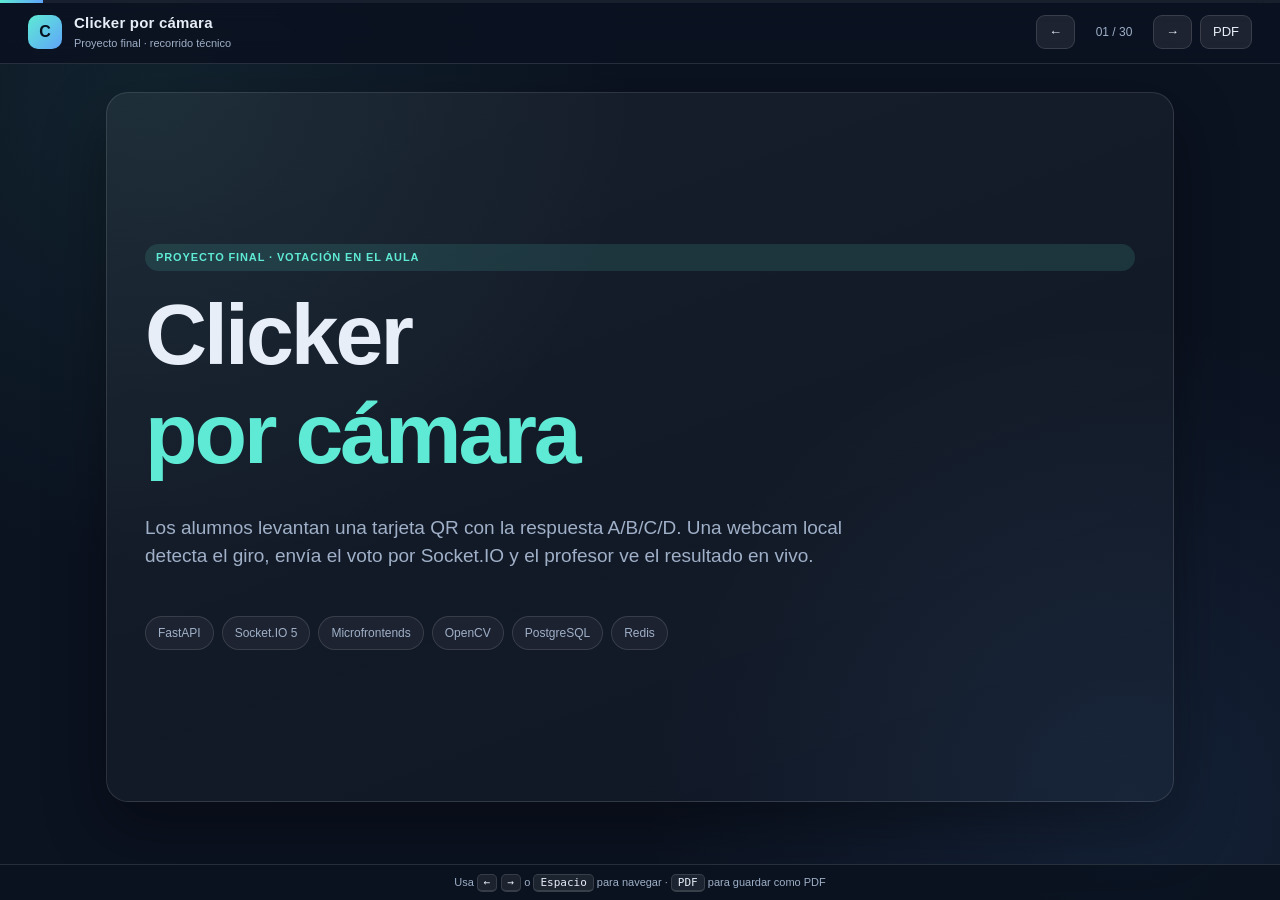
<file: presentacion/index.html>
<!DOCTYPE html>
<html lang="es">
<head>
  <meta charset="utf-8">
  <meta name="viewport" content="width=device-width, initial-scale=1">
  <title>Presentación — Clicker por cámara</title>
  <link rel="stylesheet" href="styles.css">
</head>
<body>
  <div class="progress" aria-hidden="true"><span id="progress-bar"></span></div>

  <header class="topbar">
    <div class="brand">
      <span class="brand-mark">C</span>
      <div>
        <strong>Clicker por cámara</strong>
        <small>Proyecto final · recorrido técnico</small>
      </div>
    </div>
    <div class="controls">
      <button id="prev" type="button" aria-label="Diapositiva anterior">←</button>
      <span id="counter">01 / 30</span>
      <button id="next" type="button" aria-label="Diapositiva siguiente">→</button>
      <button id="print" type="button" aria-label="Imprimir o guardar como PDF">PDF</button>
    </div>
  </header>

  <main id="deck">

    <!-- 1 -->
    <section class="slide active" data-title="Portada">
      <div class="hero">
        <span class="eyebrow">Proyecto final · votación en el aula</span>
        <h1>Clicker<br><span>por cámara</span></h1>
        <p class="lead">Los alumnos levantan una tarjeta QR con la respuesta A/B/C/D. Una webcam local detecta el giro, envía el voto por Socket.IO y el profesor ve el resultado en vivo.</p>
        <div class="chips">
          <span>FastAPI</span><span>Socket.IO 5</span><span>Microfrontends</span>
          <span>OpenCV</span><span>PostgreSQL</span><span>Redis</span>
        </div>
      </div>
    </section>

    <!-- 2 -->
    <section class="slide" data-title="Qué resuelve">
      <span class="req">Requisito funcional</span>
      <h2>Qué resuelve</h2>
      <p class="subtitle">Una votación rápida, sin apps en el móvil y con resultados inmediatos.</p>
      <div class="grid three">
        <article class="card">
          <div class="icon">👩‍🏫</div>
          <h3>Profesor</h3>
          <p>Controla la sesión desde el dashboard: elige pregunta, abre/cierra la votación y ve KPIs, participación y gráfica.</p>
        </article>
        <article class="card">
          <div class="icon">🎓</div>
          <h3>Alumno</h3>
          <p>Usa su tarjeta QR impresa. La gira 0°/90°/180°/270° para elegir A/B/C/D. No necesita instalar nada.</p>
        </article>
        <article class="card">
          <div class="icon">📷</div>
          <h3>Módulo local</h3>
          <p>Webcam en el PC del docente con OpenCV. Detecta hasta 2 QR por fotograma, valida estabilidad y envía el voto.</p>
        </article>
      </div>
      <div class="note"><strong>Resultado:</strong> conteo en vivo + cierre persistente en PostgreSQL con results:final.</div>
    </section>

    <!-- 3 -->
    <section class="slide" data-title="Arquitectura">
      <span class="req">Arquitectura</span>
      <h2>Arquitectura general</h2>
      <div class="flow">
        <div class="flow-box">Tarjetas QR<br><small>alumnos</small></div>
        <div class="arrow">→</div>
        <div class="flow-box accent">Cámara local<br><small>OpenCV + QRDetector</small></div>
        <div class="arrow">→</div>
        <div class="flow-box accent">Socket.IO<br><small>vote:cast</small></div>
        <div class="arrow">→</div>
        <div class="flow-box">Backend FastAPI<br><small>servicios + auth</small></div>
      </div>
      <div class="flow second">
        <div class="flow-box">Dashboard web<br><small>microfrontends</small></div>
        <div class="arrow">↔</div>
        <div class="flow-box">Socket.IO<br><small>eventos en vivo</small></div>
        <div class="arrow">↔</div>
        <div class="flow-box">Redis<br><small>votos y roster</small></div>
        <div class="arrow">→</div>
        <div class="flow-box">PostgreSQL<br><small>fuente de verdad</small></div>
      </div>
      <div class="grid two">
        <div class="mini"><strong>Datos transientales</strong><p>Redis guarda <code>active_session</code>, roster y votos mientras la sesión está abierta.</p></div>
        <div class="mini"><strong>Datos permanentes</strong><p>PostgreSQL guarda estudiantes, preguntas, sesiones y votos al cerrar.</p></div>
      </div>
    </section>

    <!-- 4 -->
    <section class="slide" data-title="Stack">
      <span class="req">Stack obligatorio</span>
      <h2>Stack y versiones fijadas</h2>
      <table>
        <thead><tr><th>Capa</th><th>Tecnología</th><th>Uso</th></tr></thead>
        <tbody>
          <tr><td>Backend</td><td>FastAPI · python-socketio 5.x · SQLAlchemy 2.x async · asyncpg · redis.asyncio</td><td>REST, sockets, persistencia y caché sin bloquear el event loop.</td></tr>
          <tr><td>Frontend</td><td>HTML + JS plano · Chart.js 4.4.9 · socket.io-client 4.8.1</td><td>Sin frameworks ni build. Librerías servidas desde <code>frontend/vendor/</code>.</td></tr>
          <tr><td>Módulo local</td><td>Python nativo de Windows · opencv-contrib-python 4.10.x · python-socketio client</td><td>Webcam, QRCodeDetector/Encoder y cliente Socket.IO.</td></tr>
          <tr><td>Bases de datos</td><td>PostgreSQL 16 · Redis 7</td><td>Postgres = verdad; Redis = estado en vivo y caché.</td></tr>
        </tbody>
      </table>
      <div class="note warning"><strong>Ojo:</strong> no instalar <code>opencv-python</code> en paralelo con <code>opencv-contrib-python</code>. El módulo local nunca se ejecuta en WSL.</div>
    </section>

    <!-- 5 -->
    <section class="slide" data-title="Estructura">
      <span class="req">Estructura</span>
      <h2>Estructura del repositorio</h2>
      <pre>.
├── AGENTS.md / README.md / plan-clicker-camara.md
├── docker-compose.yml / .env.example
├── presentacion/                ← esta presentación
├── backend/
│   ├── app/  (main, config, db, redis_client, models,
│   │          schemas, routes, sockets, auth, services, student_auth)
│   ├── tests/  (pytest, clicker_test + Redis db 1)
│   └── requirements.txt
├── frontend/
│   ├── index.html / shell.js / theme.js / style.css
│   ├── shared/  (api, auth, bus, socket, store, registry, dom…)
│   ├── microfrontends/
│   │   ├── auth/       ├── dashboard/   ├── live/
│   │   ├── results/    ├── scanner/     └── student/
│   └── vendor/  (socket.io, chart.js, qrcodejs, jsQR)
├── scripts/https-local.ps1
└── local-module/
    ├── generate_cards.py / detector.py / client.py / main.py
    ├── test_assets/ / requirements.txt
    └── test_detector.py / test_generate_cards.py / test_client.py / test_main.py</pre>
    </section>

    <!-- 6 -->
    <section class="slide" data-title="Reglas obligatorias">
      <span class="req">Reglas del proyecto</span>
      <h2>Requisitos obligatorios cumplidos</h2>
      <div class="checklist">
        <div><span>✓</span><p>Secretos solo en variables de entorno validadas con <code>pydantic-settings</code>.</p></div>
        <div><span>✓</span><p>Nunca bloquear el event loop: SQLAlchemy async y <code>redis.asyncio</code> dentro de handlers.</p></div>
        <div><span>✓</span><p>Un archivo por responsabilidad.</p></div>
        <div><span>✓</span><p>Frontend en MFEs: <code>index.html</code>/<code>shell.js</code> como host.</p></div>
        <div><span>✓</span><p>Comunicación solo por <code>frontend/shared/bus.js</code>.</p></div>
        <div><span>✓</span><p>Votos con <code>INSERT ... ON CONFLICT (session_id, student_id) DO UPDATE</code>.</p></div>
        <div><span>✓</span><p>Tests <code>pytest</code> para endpoints y detección; BD y Redis aislados.</p></div>
        <div><span>✓</span><p>Cámara con Python nativo de Windows, nunca WSL.</p></div>
        <div><span>✓</span><p><code>frontend/vendor/</code> local: sin CDN en producción.</p></div>
        <div><span>✓</span><p>Sin <code>API_KEY</code> en el HTML; dashboard y módulo usan cookie firmada.</p></div>
      </div>
    </section>

    <!-- Cumplimiento 1 -->
    <section class="slide" data-title="Cumplimiento 1 · Secretos">
      <span class="req">Cumplimiento 1/12 · Secretos</span>
      <h2>“Nunca hardcodear secretos; usar variables de entorno validadas”</h2>
      <div class="grid two">
        <div class="card">
          <h3>Cómo funciona</h3>
          <p><code>Settings(BaseSettings)</code> declara los campos obligatorios y <code>SettingsConfigDict(env_file=(".env", "../.env"))</code> los lee del entorno. <code>get_settings()</code> está cacheado con <code>lru_cache</code>.</p>
          <pre>database_url: str
redis_url: str
api_key: str
secret_key: str
dashboard_password: str
port: int = 8000</pre>
        </div>
        <div class="card">
          <h3>Dónde está</h3>
          <ul>
            <li><code>backend/app/config.py</code> — validación con pydantic-settings.</li>
            <li><code>.env</code> — valores locales reales, ignorado por Git.</li>
            <li><code>.env.example</code> — plantilla sin secretos.</li>
            <li><code>.gitignore</code> — ignora <code>.env</code> y <code>.env.*</code>.</li>
            <li><code>local-module/client.py</code> — <code>load_project_env()</code> lee el mismo archivo.</li>
          </ul>
        </div>
      </div>
      <div class="evidence"><strong>Evidencia:</strong> el commit no incluye <code>.env</code>. Los tests sobrescriben las variables en <code>conftest.py</code> con valores de prueba (<code>test-password</code>, <code>test-secret-key</code>).</div>
    </section>

    <!-- Cumplimiento 2 -->
    <section class="slide" data-title="Cumplimiento 2 · Event loop">
      <span class="req">Cumplimiento 2/12 · Event loop</span>
      <h2>“Nunca bloquear el event loop”</h2>
      <div class="grid two">
        <div class="card">
          <h3>Cómo funciona</h3>
          <ul>
            <li>Los handlers de Socket.IO son <code>async def</code>.</li>
            <li>SQLAlchemy usa <code>create_async_engine</code> con <code>asyncpg</code>.</li>
            <li>Redis usa <code>redis.asyncio</code>.</li>
            <li>Las operaciones se hacen con <code>await</code>: <code>hgetall</code>, <code>sismember</code>, <code>pipeline.execute()</code>, <code>db.commit()</code>.</li>
          </ul>
        </div>
        <div class="card">
          <h3>Código real</h3>
          <pre>@sio.on("vote:cast")
async def vote_cast(sid, data):
    ok, reason, tally, student_id = (
        await services.cast_vote(...)
    )
    await sio.emit("tally:update", tally, room="dashboard")</pre>
          <p class="hint"><code>backend/app/sockets.py</code> y <code>backend/app/services.py</code>.</p>
        </div>
      </div>
      <div class="evidence"><strong>Evidencia:</strong> no hay <code>time.sleep</code>, <code>psycopg2</code> ni cliente Redis síncrono en handlers. Los tests de sockets corren contra un uvicorn real con <code>socketio.AsyncClient</code>.</div>
    </section>

    <!-- Cumplimiento 3 -->
    <section class="slide" data-title="Cumplimiento 3 · Responsabilidad">
      <span class="req">Cumplimiento 3/12 · Responsabilidad</span>
      <h2>“Un archivo por responsabilidad”</h2>
      <table class="small">
        <thead><tr><th>Archivo</th><th>Responsabilidad única</th></tr></thead>
        <tbody>
          <tr><td><code>backend/app/auth.py</code></td><td>Login, cookies, verificación de roles y contexto de socket.</td></tr>
          <tr><td><code>backend/app/services.py</code></td><td>Reglas de sesión, votos, Redis y persistencia.</td></tr>
          <tr><td><code>backend/app/sockets.py</code></td><td>Solo eventos Socket.IO y salas.</td></tr>
          <tr><td><code>backend/app/routes.py</code></td><td>Solo endpoints REST del dashboard.</td></tr>
          <tr><td><code>local-module/detector.py</code></td><td>Solo visión por computador y estabilidad.</td></tr>
          <tr><td><code>local-module/client.py</code></td><td>Solo login y Socket.IO del módulo local.</td></tr>
          <tr><td><code>frontend/shared/bus.js</code></td><td>Solo publicación/suscripción de eventos.</td></tr>
          <tr><td><code>frontend/microfrontends/live/live.js</code></td><td>Solo KPIs, participación y gráfica en vivo.</td></tr>
        </tbody>
      </table>
      <div class="evidence"><strong>Evidencia:</strong> cada cambio se hizo en su archivo correspondiente; por ejemplo el fix de contraseñas no ASCII quedó en <code>auth.py</code> y el ticket de escritorio en <code>auth.py</code> + <code>schemas.py</code>.</div>
    </section>

    <!-- Cumplimiento 4 -->
    <section class="slide" data-title="Cumplimiento 4 · MFEs">
      <span class="req">Cumplimiento 4/12 · Microfrontends</span>
      <h2>“Host, import(), mount(root), bus y sin imports cruzados”</h2>
      <div class="grid two">
        <div class="card">
          <h3>Qué se pidió y qué hace</h3>
          <ul>
            <li><code>index.html</code> + <code>shell.js</code> son el host.</li>
            <li>Cada carpeta se carga con <code>import()</code> nativo desde <code>registry.js</code>.</li>
            <li>Cada MFE exporta <code>mount(root)</code> y devuelve limpieza.</li>
            <li>Cada uno es dueño de su <code>view.html</code> y su CSS.</li>
            <li>Comunicación solo por <code>bus.js</code>; ninguno importa a otro.</li>
          </ul>
        </div>
        <div class="card">
          <h3>Código real</h3>
          <pre>const modulo = await definiciones[nombre]();
const limpieza = await modulo.mount(root);
activos.set(nombre, { limpieza, root });

// limpieza al desmontar
activo.limpieza?.();
activo.root.innerHTML = "";</pre>
        </div>
      </div>
      <div class="evidence"><strong>Evidencia:</strong> <code>dashboard</code> monta <code>scanner</code>, <code>live</code> y <code>results</code> sin importarlos. <code>live</code> publica <code>results:history</code> y <code>results</code> solo lo escucha. <code>node --check</code> pasó en <code>shell.js</code> y <code>auth.js</code>.</div>
    </section>

    <!-- Cumplimiento 5 -->
    <section class="slide" data-title="Cumplimiento 5 · ON CONFLICT">
      <span class="req">Cumplimiento 5/12 · Persistencia</span>
      <h2>“INSERT ... ON CONFLICT (session_id, student_id) DO UPDATE”</h2>
      <div class="card">
        <h3>Cómo funciona</h3>
        <p><code>cast_vote()</code> persiste cada voto válido con upsert. <code>close_session()</code> vuelve a persistir el lote final con el mismo upsert, marca la sesión <code>closed</code>, hace <code>commit()</code> y solo después limpia Redis. Si ya estaba cerrada, devuelve los resultados existentes sin reescribir.</p>
        <pre>stmt = pg_insert(Vote).values(filas)
stmt = stmt.on_conflict_do_update(
    index_elements=["session_id", "student_id"],
    set_={"option": stmt.excluded.option},
)
await db.execute(stmt)
await db.commit()
# después del commit
await _cleanup_redis(session_id)</pre>
      </div>
      <div class="evidence"><strong>Evidencia:</strong> <code>backend/app/services.py</code> líneas 544-562 y 447-464. Tests de sesión y sockets verifican que el último voto gana y que el cierre es idempotente.</div>
    </section>

    <!-- Cumplimiento 6 -->
    <section class="slide" data-title="Cumplimiento 6 · Tests">
      <span class="req">Cumplimiento 6/12 · Tests</span>
      <h2>“Tests pytest para cada endpoint y detección, con BD y Redis aislados”</h2>
      <div class="grid two">
        <div class="card">
          <h3>Aislamiento</h3>
          <pre>os.environ["DATABASE_URL"] = (
  "...localhost:5432/clicker_test"
)
os.environ["REDIS_URL"] = "redis://localhost:6379/1"
os.environ["DASHBOARD_PASSWORD"] = "test-password"</pre>
          <p><code>clean_state</code> hace <code>TRUNCATE ... RESTART IDENTITY CASCADE</code> y <code>flushdb()</code> antes de cada test.</p>
        </div>
        <div class="card">
          <h3>Cobertura</h3>
          <ul>
            <li><code>test_auth.py</code> — login, logout, /me y ticket de escritorio.</li>
            <li><code>test_students.py</code>, <code>test_questions.py</code>, <code>test_sessions.py</code> — REST.</li>
            <li><code>test_sockets.py</code>, <code>test_connections.py</code> — eventos y roles.</li>
            <li><code>test_detector.py</code>, <code>test_generate_cards.py</code> — rotación QR.</li>
            <li><code>test_client.py</code>, <code>test_main.py</code> — login y apertura del navegador.</li>
          </ul>
        </div>
      </div>
      <div class="evidence"><strong>Resultado real:</strong> backend <strong>39 passed</strong> · módulo local <strong>27 passed</strong>.</div>
    </section>

    <!-- Cumplimiento 7 -->
    <section class="slide" data-title="Cumplimiento 7 · Comentarios">
      <span class="req">Cumplimiento 7/12 · Idioma y verificación</span>
      <h2>“Comentarios en español y correr tests después de cada tarea”</h2>
      <div class="grid two">
        <div class="card">
          <h3>Comentarios en español</h3>
          <pre>#compare_digest solo admite ASCII en strings; codificamos a bytes...
#Roles que pueden enviar votos: el módulo local y el dashboard...
#El alumno puede cambiar de tarjeta: el último voto sobrescribe...</pre>
          <p class="hint">Están en <code>auth.py</code>, <code>sockets.py</code>, <code>services.py</code>, <code>shell.js</code>, <code>bus.js</code> y el módulo local.</p>
        </div>
        <div class="card">
          <h3>Flujo de trabajo</h3>
          <ul>
            <li>Tras cada cambio se ejecutó <code>pytest -q</code> en <code>backend/</code> y <code>local-module/</code>.</li>
            <li>El resultado se mostró al usuario en cada entrega.</li>
            <li>Los mensajes de commit incluyen el resultado de los tests.</li>
            <li>Esta presentación también está íntegramente en español.</li>
          </ul>
        </div>
      </div>
      <div class="evidence"><strong>Evidencia:</strong> <code>39 passed</code> y <code>27 passed</code> tras el último cambio funcional; el commit <code>adc44b7</code> lo registra.</div>
    </section>

    <!-- Cumplimiento 8 -->
    <section class="slide" data-title="Cumplimiento 8 · Windows">
      <span class="req">Cumplimiento 8/12 · Cámara local</span>
      <h2>“Módulo local con Python nativo de Windows, nunca WSL”</h2>
      <div class="grid two">
        <div class="card">
          <h3>Cómo funciona</h3>
          <p><code>main.py</code> abre <code>cv2.VideoCapture(camera_index)</code> directamente en el equipo. <code>detector.py</code> usa <code>cv2.QRCodeDetector</code> y <code>generate_cards.py</code> usa <code>cv2.QRCodeEncoder_create()</code>.</p>
          <pre>pip install -r local-module/requirements.txt
cd local-module
python main.py --show</pre>
        </div>
        <div class="card">
          <h3>Detalles del requisito</h3>
          <ul>
            <li><code>opencv-contrib-python==4.10.x</code>, sin <code>opencv-python</code> paralelo.</li>
            <li>La cámara del teléfono usa <code>scripts/https-local.ps1</code> con mkcert.</li>
            <li>El módulo local se conecta por WebSocket, sin depender del navegador para detectar.</li>
            <li>La interfaz web se abre en el navegador del PC, pero la captura sigue siendo nativa.</li>
          </ul>
        </div>
      </div>
      <div class="evidence"><strong>Evidencia:</strong> README y AGENTS lo indican; flujo verificado con QR reales rotados 0/90/180/270 → A/B/C/D.</div>
    </section>

    <!-- Cumplimiento 9 -->
    <section class="slide" data-title="Cumplimiento 9 · Vendor">
      <span class="req">Cumplimiento 9/12 · Sin CDN</span>
      <h2>“frontend/vendor/ local: no usar CDN en producción”</h2>
      <div class="grid two">
        <div class="card">
          <h3>Archivos locales</h3>
          <ul>
            <li><code>vendor/socket.io.min.js</code> — socket.io-client 4.8.1.</li>
            <li><code>vendor/chart.umd.min.js</code> — Chart.js 4.4.9.</li>
            <li><code>vendor/qrcode.min.js</code> — qrcodejs 1.0.0.</li>
            <li><code>vendor/jsQR.js</code> — jsQR 1.4.0.</li>
          </ul>
        </div>
        <div class="card">
          <h3>Cómo se cargan</h3>
          <pre>&lt;script src="/vendor/chart.umd.min.js"&gt;&lt;/script&gt;
&lt;script src="/vendor/socket.io.min.js"&gt;&lt;/script&gt;
&lt;script src="/vendor/qrcode.min.js"&gt;&lt;/script&gt;
&lt;script src="/vendor/jsQR.js"&gt;&lt;/script&gt;</pre>
          <p class="hint"><code>frontend/index.html</code> los sirve el propio FastAPI mediante <code>StaticFiles</code>.</p>
        </div>
      </div>
      <div class="evidence"><strong>Evidencia:</strong> no hay URLs <code>cdn.</code> en <code>frontend/</code>. Funciona sin Internet en el aula.</div>
    </section>

    <!-- Cumplimiento 10 -->
    <section class="slide" data-title="Cumplimiento 10 · Cookie">
      <span class="req">Cumplimiento 10/12 · Cookie firmada</span>
      <h2>“No incrustar API_KEY en el HTML; dashboard con cookie firmada”</h2>
      <div class="grid two">
        <div class="card">
          <h3>Cómo funciona</h3>
          <p><code>URLSafeTimedSerializer(SECRET_KEY, salt="clicker-dashboard-session")</code> firma la cookie <code>clicker_session</code>. Se envía con <code>HttpOnly</code>, <code>SameSite=Lax</code> y <code>Secure</code> si es HTTPS. El socket la lee desde <code>HTTP_COOKIE</code>.</p>
        </div>
        <div class="card">
          <h3>Qué cambió respecto al plan inicial</h3>
          <ul>
            <li>El módulo local hace login en consola y conecta como <code>dashboard</code>.</li>
            <li>El ticket de escritorio da acceso al navegador sin password doble.</li>
            <li><code>auth={role:"local", api_key}</code> se conserva solo como legacy del backend.</li>
            <li>El estudiante tiene su propia cookie <code>clicker_student_session</code>.</li>
          </ul>
        </div>
      </div>
      <div class="evidence"><strong>Evidencia:</strong> login con <code>12345</code> → 200; contraseña antigua → 401; ticket reutilizado → 401; <code>API_KEY</code> no aparece en <code>frontend/</code>.</div>
    </section>

    <!-- Cumplimiento 11 -->
    <section class="slide" data-title="Cumplimiento 11 · Stack y BD">
      <span class="req">Cumplimiento 11/12 · Stack y esquema</span>
      <h2>“Stack asíncrono y esquema con restricciones”</h2>
      <div class="grid two">
        <div class="card">
          <h3>Backend exigido</h3>
          <p>FastAPI + python-socketio 5.x + SQLAlchemy 2.x async + asyncpg + redis.asyncio. Python 3.11+ (en本地 corre 3.14).</p>
          <pre>app = socketio.ASGIApp(sio, other_asgi_app=api)
engine = create_async_engine(settings.database_url)</pre>
        </div>
        <div class="card">
          <h3>Restricciones de BD</h3>
          <ul>
            <li><code>CHECK (option IN ('A','B','C','D'))</code> en votos y pregunta correcta.</li>
            <li><code>CHECK (status IN ('open','closed'))</code> + índice en <code>voting_sessions.status</code>.</li>
            <li><code>TIMESTAMPTZ</code> y <code>created_at DEFAULT now()</code>.</li>
            <li>Único <code>(session_id, student_id)</code> en <code>votes</code>.</li>
          </ul>
        </div>
      </div>
      <div class="evidence"><strong>Evidencia:</strong> <code>models.py</code> define los checks; <code>test_models.py</code> y <code>test_sessions.py</code> los ejercitan.</div>
    </section>

    <!-- Cumplimiento 12 -->
    <section class="slide" data-title="Cumplimiento 12 · Contrato">
      <span class="req">Cumplimiento 12/12 · Contrato y consistencia</span>
      <h2>“Contrato de eventos, salas y consistencia Redis/Postgres”</h2>
      <div class="grid two">
        <div class="card">
          <h3>Eventos y salas</h3>
          <p><code>connect → state:sync</code>, <code>vote:open</code>, <code>vote:cast</code>, <code>vote:accepted</code>, <code>vote:rejected</code>, <code>tally:update</code>, <code>vote:close</code>, <code>results:final</code>. Salas: <code>local</code>, <code>dashboard</code>, <code>students</code>, <code>student:{id}</code>.</p>
          <p class="hint">Los payloads a estudiantes se saneen con <code>student_open_payload()</code> y <code>student_results_payload()</code>.</p>
        </div>
        <div class="card">
          <h3>Consistencia</h3>
          <ul>
            <li>Postgres gana si <code>active_session</code> apunta a una sesión cerrada.</li>
            <li><code>cleanup_stale_active_session()</code> se llama en el <code>lifespan</code>.</li>
            <li>El cierre borra las claves Redis después del <code>commit</code>.</li>
            <li>Cierre idempotente: si ya está <code>closed</code>, devuelve resultados sin reescribir.</li>
          </ul>
        </div>
      </div>
      <div class="evidence"><strong>Evidencia:</strong> <code>main.py</code> lifespan, <code>services.py</code> <code>close_session()</code> y <code>cleanup_stale_active_session()</code>, <code>sockets.py</code> rooms.</div>
    </section>

    <!-- 7 -->
    <section class="slide" data-title="Microfrontends">
      <span class="req">Frontend</span>
      <h2>Cómo funcionan los microfrontends</h2>
      <div class="grid two">
        <div class="card">
          <h3>Host: <code>shell.js</code></h3>
          <ul>
            <li>Decide qué MFE montar según la cookie: <code>auth</code>, <code>dashboard</code> o <code>student</code>.</li>
            <li>Limpia store, desmonta MFEs y corta el socket al cambiar de rol.</li>
            <li>Canjea el ticket de escritorio para dejar el dashboard ya logueado.</li>
          </ul>
        </div>
        <div class="card">
          <h3>Registro: <code>registry.js</code></h3>
          <pre>live: () =&gt; import(
  "../microfrontends/live/live.js"
)</pre>
          <p>Cada MFE exporta <code>mount(root)</code> y devuelve una función de limpieza.</p>
        </div>
      </div>
      <div class="flow compact">
        <div class="flow-box">Backend</div><div class="arrow">→</div>
        <div class="flow-box accent">socket.js</div><div class="arrow">→</div>
        <div class="flow-box accent">bus.js</div><div class="arrow">→</div>
        <div class="flow-box">MFEs</div>
      </div>
      <div class="note">Un MFE <strong>nunca importa</strong> código de otro MFE. Solo hablan por el bus. El socket es <strong>uno solo</strong> y republica los eventos del servidor en el bus.</div>
    </section>

    <!-- 8 -->
    <section class="slide" data-title="MFE En vivo">
      <span class="req">MFE propio</span>
      <h2>“En vivo” es su propio microfrontend</h2>
      <p class="subtitle">Separado de resultados: uno muestra el presente, el otro el cierre.</p>
      <div class="grid two">
        <div class="card live-card">
          <h3><code>live</code> — En vivo</h3>
          <ul>
            <li>KPIs de A/B/C/D y total.</li>
            <li>Barra de participación y chips de quién falta.</li>
            <li>Gráfica Chart.js que se mueve con <code>tally:update</code>.</li>
            <li>Escucha <code>session:changed</code>, <code>students:changed</code>, <code>question:selected</code>.</li>
            <li>Publica <code>results:history</code> para alimentar a <code>results</code>.</li>
          </ul>
        </div>
        <div class="card">
          <h3><code>results</code> — Cierre</h3>
          <ul>
            <li>Resumen final con respuesta correcta.</li>
            <li>Tabla por estudiante: opción y acierto.</li>
            <li>Solo presenta: no importa <code>live</code>, escucha el bus.</li>
          </ul>
        </div>
      </div>
      <div class="note"><code>dashboard</code> monta <code>scanner</code>, <code>live</code> y <code>results</code> en tres slots propios.</div>
    </section>

    <!-- 9 -->
    <section class="slide" data-title="Contrato sockets 1">
      <span class="req">Contrato Socket.IO · 1/2</span>
      <h2>Eventos y payloads</h2>
      <table class="small">
        <thead><tr><th>Evento</th><th>Dirección</th><th>Payload</th></tr></thead>
        <tbody>
          <tr><td><code>connect</code></td><td>cliente → servidor</td><td>Cookie firmada (dashboard/estudiante/módulo) o <code>auth: {role, api_key}</code> legacy. Rechazo: <code>ConnectionRefusedError</code>.</td></tr>
          <tr><td><code>state:sync</code></td><td>servidor → cliente</td><td>Dashboard/local: <code>{session_id, status, question?, options?, roster?, counts?}</code>. Estudiante: sin roster ni conteos.</td></tr>
          <tr><td><code>vote:open</code></td><td>servidor → clientes</td><td><code>{session_id, question, options, roster}</code>. A <code>students</code> va saneado, sin <code>correct_option</code>.</td></tr>
          <tr><td><code>vote:cast</code></td><td>local/escáner → servidor</td><td><code>{session_id, qr_token, option}</code>. También acepta <code>aruco_id</code> por compatibilidad.</td></tr>
        </tbody>
      </table>
    </section>

    <!-- 10 -->
    <section class="slide" data-title="Contrato sockets 2">
      <span class="req">Contrato Socket.IO · 2/2</span>
      <h2>Eventos y payloads (continuación)</h2>
      <table class="small">
        <thead><tr><th>Evento</th><th>Dirección</th><th>Payload</th></tr></thead>
        <tbody>
          <tr><td><code>vote:accepted</code></td><td>servidor → <code>student:{id}</code> y emisor</td><td><code>{session_id, student_id, option}</code></td></tr>
          <tr><td><code>vote:rejected</code></td><td>servidor → emisor</td><td><code>{qr_token o aruco_id, reason: unknown|closed|invalid|stale_session}</code></td></tr>
          <tr><td><code>tally:update</code></td><td>servidor → dashboard</td><td><code>{session_id, counts:{A,B,C,D}, total, voted, missing}</code></td></tr>
          <tr><td><code>vote:close</code></td><td>servidor → todos</td><td><code>{session_id}</code></td></tr>
          <tr><td><code>results:final</code></td><td>servidor → dashboard/local y <code>student:{id}</code></td><td>Completo: conteos, correcta y <code>per_student</code>. Estudiante: solo su resultado.</td></tr>
        </tbody>
      </table>
    </section>

    <!-- 11 -->
    <section class="slide" data-title="Salas y permisos">
      <span class="req">Salas Socket.IO</span>
      <h2>Salas y permisos</h2>
      <div class="grid four">
        <div class="card"><h3><code>local</code></h3><p>Módulo de cámara. Hoy entra con cookie de dashboard; API key solo legacy.</p></div>
        <div class="card"><h3><code>dashboard</code></h3><p>Profesor con cookie firmada. Puede abrir/cerrar y escanear QR.</p></div>
        <div class="card"><h3><code>students</code></h3><p>Todos los alumnos. Solo apertura y cierre de votación.</p></div>
        <div class="card"><h3><code>student:{id}</code></h3><p>Sala privada para acuse y resultado individual.</p></div>
      </div>
      <div class="note warning"><strong>Importante:</strong> el socket del estudiante es de solo lectura. No puede emitir <code>vote:cast</code>. El voto lo envía la cámara local o el escáner del dashboard.</div>
    </section>

    <!-- 12 -->
    <section class="slide" data-title="Reglas vote:cast">
      <span class="req">Reglas de negocio</span>
      <h2>Validación de <code>vote:cast</code> (en este orden)</h2>
      <ol class="steps">
        <li><strong>Sesión vigente.</strong> Si <code>session_id != active_session</code> → <code>stale_session</code>.</li>
        <li><strong>Sesión abierta.</strong> Si no hay sesión abierta → <code>closed</code>.</li>
        <li><strong>Identidad.</strong> Resolver <code>qr_token</code> o <code>aruco_id</code> y comprobar que está en <code>session:{id}:roster</code> → <code>unknown</code>.</li>
        <li><strong>Opción.</strong> Si no es A–D → <code>invalid</code>.</li>
        <li><strong>Válido:</strong> <code>HSET</code> en <code>session:{id}:votes</code>, recalcular con <code>HGETALL</code> (≤50 alumnos), emitir <code>tally:update</code> y <code>vote:accepted</code>.</li>
      </ol>
      <div class="note">El alumno puede cambiar de tarjeta: el último voto sobrescribe el anterior. Al cerrar se aplica <code>ON CONFLICT DO UPDATE</code>.</div>
    </section>

    <!-- 13 -->
    <section class="slide" data-title="PostgreSQL">
      <span class="req">Esquema PostgreSQL</span>
      <h2>Tablas y restricciones</h2>
      <table>
        <thead><tr><th>Tabla</th><th>Campos clave</th></tr></thead>
        <tbody>
          <tr><td><code>students</code></td><td>id, name, aruco_id (único), email, password_hash, qr_token, created_at</td></tr>
          <tr><td><code>questions</code></td><td>id, text, option_a…d, correct_option, created_at</td></tr>
          <tr><td><code>voting_sessions</code></td><td>id, question_id → questions, status (open/closed), opened_at, closed_at</td></tr>
          <tr><td><code>votes</code></td><td>id, session_id, student_id, option, created_at · único <code>(session_id, student_id)</code></td></tr>
        </tbody>
      </table>
      <div class="grid two">
        <div class="mini"><strong>Checks</strong><p><code>votes.option</code>, <code>questions.correct_option</code> ∈ A/B/C/D. <code>status</code> ∈ open/closed + índice.</p></div>
        <div class="mini"><strong>Tiempos</strong><p>Todo con <code>TIMESTAMPTZ</code> y <code>created_at DEFAULT now()</code>.</p></div>
      </div>
    </section>

    <!-- 14 -->
    <section class="slide" data-title="Redis">
      <span class="req">Claves y consistencia</span>
      <h2>Redis: estado en vivo</h2>
      <pre>active_session                     → id de la sesión abierta
session:{id}:votes                 → hash {qr_token: "A|B|C|D"}
session:{id}:roster                → set de tokens habilitados
session:{id}:counts                → hash derivado (opcional)
session:{id}:stability:{token}     → filtro de lecturas (opcional)</pre>
      <ol class="steps small-steps">
        <li>Postgres es la verdad; Redis es caché.</li>
        <li>Al cerrar: mapear token → <code>student_id</code>, persistir en <strong>una transacción</strong> y borrar Redis <strong>después del commit</strong>.</li>
        <li>Cierre idempotente: si ya está <code>closed</code>, devolver resultados existentes sin reescribir.</li>
        <li>Al arrancar: si <code>active_session</code> apunta a una sesión cerrada en Postgres, borrar la clave.</li>
      </ol>
    </section>

    <!-- 15 -->
    <section class="slide" data-title="Módulo local">
      <span class="req">Módulo local</span>
      <h2>El módulo local hoy</h2>
      <div class="grid two">
        <div class="card">
          <h3>1. Login como la web</h3>
          <p>Pide la contraseña del dashboard en consola (<code>12345</code> en local), hace <code>POST /auth/login</code> y guarda la cookie <code>clicker_session</code>.</p>
        </div>
        <div class="card">
          <h3>2. Misma interfaz</h3>
          <p>Crea un ticket de un solo uso y abre <code>http://127.0.0.1:8000/?desktop_ticket=...</code>. El shell canjea el ticket y monta el dashboard ya logueado.</p>
        </div>
        <div class="card">
          <h3>3. Detección</h3>
          <p><code>detector.py</code> lee hasta 2 QR por frame, calcula el ángulo y exige estabilidad de 0,5 s antes de emitir.</p>
        </div>
        <div class="card">
          <h3>4. Cliente</h3>
          <p><code>client.py</code> mantiene <code>voting_open</code>, <code>session_id</code> y <code>roster</code> con <code>threading.Lock</code>, y escucha los eventos del servidor.</p>
        </div>
      </div>
      <div class="note">Se ejecuta con <strong>Python nativo de Windows</strong>: <code>python main.py --show</code>. El dashboard se abre solo; la cámara sigue detectando en segundo plano.</div>
    </section>

    <!-- 16 -->
    <section class="slide" data-title="QR">
      <span class="req">Tarjetas QR</span>
      <h2>Los QR son iguales que en la web</h2>
      <p class="subtitle">Cada estudiante tiene un <code>qr_token</code> permanente generado al crear su cuenta.</p>
      <div class="grid two">
        <div class="card">
          <h3>Giro → opción</h3>
          <table class="mini-table">
            <tr><td>0°</td><td><strong>A</strong></td></tr>
            <tr><td>90°</td><td><strong>B</strong></td></tr>
            <tr><td>180°</td><td><strong>C</strong></td></tr>
            <tr><td>270°</td><td><strong>D</strong></td></tr>
          </table>
          <p class="hint">Igual en cámara local y en escáner web.</p>
        </div>
        <div class="card">
          <h3>Generar e imprimir</h3>
          <pre>docker exec clicker-postgres psql -U clicker \
  -d clicker -c "\copy (SELECT name, qr_token \
  FROM students ORDER BY aruco_id) TO STDOUT \
  WITH CSV HEADER" &gt; estudiantes.csv

cd local-module
python generate_cards.py --students-csv estudiantes.csv --paper A4</pre>
        </div>
      </div>
      <div class="note">Impresión: 12×12 cm, 2 cm de margen blanco, mate. El mismo QR funciona en el módulo local y en el escáner del dashboard.</div>
    </section>

    <!-- 17 -->
    <section class="slide" data-title="Autenticación">
      <span class="req">Autenticación</span>
      <h2>Login, cookies y ticket de escritorio</h2>
      <div class="grid two">
        <div class="card">
          <h3>Web y módulo local</h3>
          <ul>
            <li><code>POST /auth/login</code> con <code>DASHBOARD_PASSWORD</code>.</li>
            <li>Cookie firmada <code>clicker_session</code> con <code>SECRET_KEY</code>.</li>
            <li><code>/auth/me</code> comprueba el rol; <code>/auth/logout</code> la borra.</li>
            <li>Nunca se incrusta en el HTML.</li>
          </ul>
        </div>
        <div class="card">
          <h3>Apertura del dashboard</h3>
          <ul>
            <li><code>POST /auth/desktop-ticket</code> → ticket de un solo uso.</li>
            <li><code>POST /auth/desktop-login</code> → canjea ticket por cookie.</li>
            <li>Caduca en 2 minutos y la URL se limpia.</li>
            <li>API key queda solo como compatibilidad legacy del backend.</li>
          </ul>
        </div>
      </div>
      <div class="note"><code>compare_digest</code> codifica a bytes para soportar contraseñas con caracteres no ASCII.</div>
    </section>

    <!-- 18 -->
    <section class="slide" data-title="Tests y demo">
      <span class="req">Verificación</span>
      <h2>Tests, comandos y estado final</h2>
      <div class="grid three">
        <div class="kpi"><strong>39</strong><span>tests backend</span></div>
        <div class="kpi"><strong>27</strong><span>tests módulo local</span></div>
        <div class="kpi"><strong>0</strong><span>secretos en el repo</span></div>
      </div>
      <pre>docker compose up -d
cd backend &amp;&amp; uvicorn app.main:app --reload --port 8000
cd local-module &amp;&amp; python main.py --show   # contraseña: 12345
pytest   # en backend/ y en local-module/</pre>
      <div class="note success"><strong>Listo:</strong> dashboard con MFEs, módulo local con la misma interfaz, QR rotatorios, Socket.IO, Redis, PostgreSQL y cierre idempotente.</div>
      <p class="footer-note">← → para navegar · Espacio para avanzar · botón PDF para exportar</p>
    </section>

  </main>

  <footer class="hint-bar">Usa <kbd>←</kbd> <kbd>→</kbd> o <kbd>Espacio</kbd> para navegar · <kbd>PDF</kbd> para guardar como PDF</footer>
  <script src="slides.js"></script>
</body>
</html>
</file>
<file: presentacion/styles.css>
:root {
  --bg: #0b1220;
  --bg-soft: #111c30;
  --panel: rgba(255, 255, 255, 0.045);
  --panel-strong: rgba(255, 255, 255, 0.08);
  --line: rgba(255, 255, 255, 0.12);
  --text: #e8eef8;
  --muted: #9fb0c8;
  --accent: #5eead4;
  --accent-2: #60a5fa;
  --warn: #fbbf24;
  --ok: #4ade80;
  --radius: 16px;
  --shadow: 0 24px 60px rgba(0, 0, 0, 0.35);
}

* { box-sizing: border-box; }

html, body {
  margin: 0;
  padding: 0;
  min-height: 100%;
  background:
    radial-gradient(circle at 12% 10%, rgba(94, 234, 212, 0.08), transparent 35%),
    radial-gradient(circle at 88% 90%, rgba(96, 165, 250, 0.10), transparent 35%),
    var(--bg);
  color: var(--text);
  font-family: "Segoe UI", Roboto, Helvetica, Arial, sans-serif;
  line-height: 1.5;
}

/* Barra superior */
.topbar {
  position: sticky;
  top: 0;
  z-index: 20;
  display: flex;
  align-items: center;
  justify-content: space-between;
  gap: 16px;
  padding: 12px 28px;
  background: rgba(11, 18, 32, 0.88);
  backdrop-filter: blur(12px);
  border-bottom: 1px solid var(--line);
}

.brand { display: flex; align-items: center; gap: 12px; }
.brand-mark {
  display: grid;
  place-items: center;
  width: 34px;
  height: 34px;
  border-radius: 10px;
  background: linear-gradient(135deg, var(--accent), var(--accent-2));
  color: #06121f;
  font-weight: 900;
}
.brand strong { display: block; font-size: 15px; letter-spacing: .2px; }
.brand small { display: block; color: var(--muted); font-size: 11px; }

.controls { display: flex; align-items: center; gap: 8px; }
.controls button {
  min-width: 38px;
  height: 34px;
  padding: 0 12px;
  border-radius: 9px;
  border: 1px solid var(--line);
  background: var(--panel-strong);
  color: var(--text);
  font-size: 13px;
  cursor: pointer;
  transition: .18s ease;
}
.controls button:hover { border-color: var(--accent); color: var(--accent); }
#counter { color: var(--muted); font-variant-numeric: tabular-nums; font-size: 12px; min-width: 62px; text-align: center; }

.progress {
  position: fixed;
  top: 0; left: 0; right: 0;
  height: 3px;
  background: rgba(255,255,255,.06);
  z-index: 30;
}
.progress span {
  display: block;
  height: 100%;
  width: 5.5%;
  background: linear-gradient(90deg, var(--accent), var(--accent-2));
  transition: width .25s ease;
}

/* Contenedor de diapositivas */
#deck {
  max-width: 1120px;
  margin: 0 auto;
  padding: 28px 26px 90px;
}

.slide {
  display: none;
  animation: fade .28s ease;
  min-height: calc(100vh - 190px);
  padding: 34px 38px;
  border: 1px solid var(--line);
  border-radius: 22px;
  background: linear-gradient(160deg, rgba(255,255,255,.055), rgba(255,255,255,.02));
  box-shadow: var(--shadow);
}
.slide.active { display: block; }

@keyframes fade {
  from { opacity: 0; transform: translateY(8px); }
  to { opacity: 1; transform: translateY(0); }
}

h1, h2, h3 { margin: 0 0 12px; line-height: 1.15; }
h1 { font-size: clamp(46px, 8vw, 86px); letter-spacing: -3px; }
h1 span { color: var(--accent); }
h2 { font-size: clamp(26px, 4vw, 40px); letter-spacing: -.8px; }
h3 { font-size: 17px; color: #fff; }

.lead { max-width: 720px; font-size: 19px; color: var(--muted); }
.subtitle { color: var(--muted); margin-top: -4px; margin-bottom: 22px; }
.eyebrow, .req {
  display: inline-block;
  margin-bottom: 14px;
  padding: 5px 11px;
  border-radius: 999px;
  font-size: 11px;
  font-weight: 800;
  letter-spacing: .08em;
  text-transform: uppercase;
}
.eyebrow { background: rgba(94,234,212,.12); color: var(--accent); }
.req { background: rgba(96,165,250,.13); color: #9fc5ff; }

.chips { display: flex; flex-wrap: wrap; gap: 8px; margin-top: 26px; }
.chips span {
  padding: 7px 12px;
  border: 1px solid var(--line);
  border-radius: 999px;
  font-size: 12px;
  color: var(--muted);
  background: var(--panel);
}

/* Rejillas y tarjetas */
.grid { display: grid; gap: 16px; }
.grid.two { grid-template-columns: repeat(2, minmax(0, 1fr)); }
.grid.three { grid-template-columns: repeat(3, minmax(0, 1fr)); }
.grid.four { grid-template-columns: repeat(4, minmax(0, 1fr)); }

.card, .mini {
  padding: 18px;
  border: 1px solid var(--line);
  border-radius: var(--radius);
  background: var(--panel);
}
.card p, .mini p { color: var(--muted); font-size: 14px; margin: 6px 0 0; }
.card ul { margin: 8px 0 0; padding-left: 18px; color: var(--muted); font-size: 14px; }
.card li { margin-bottom: 6px; }
.icon { font-size: 26px; margin-bottom: 8px; }
.mini strong { font-size: 13px; color: var(--accent); }

.live-card { border-color: rgba(94,234,212,.35); }

/* Flujos */
.flow {
  display: flex;
  align-items: stretch;
  gap: 10px;
  margin: 18px 0;
}
.flow.second { margin-top: 10px; }
.flow.compact { margin-top: 18px; }
.flow-box {
  flex: 1;
  display: grid;
  place-items: center;
  text-align: center;
  min-height: 70px;
  padding: 12px;
  border: 1px solid var(--line);
  border-radius: 12px;
  background: var(--panel);
  font-size: 14px;
  font-weight: 700;
}
.flow-box small { display: block; color: var(--muted); font-weight: 400; font-size: 11px; margin-top: 4px; }
.flow-box.accent { border-color: rgba(94,234,212,.45); background: rgba(94,234,212,.07); }
.arrow { align-self: center; color: var(--accent); font-size: 24px; font-weight: 800; }

/* Tablas */
table {
  width: 100%;
  border-collapse: collapse;
  font-size: 14px;
  overflow: hidden;
  border-radius: 12px;
}
th, td {
  padding: 11px 13px;
  text-align: left;
  vertical-align: top;
  border-bottom: 1px solid var(--line);
}
th { background: rgba(96,165,250,.10); color: #bcd7ff; font-size: 12px; text-transform: uppercase; letter-spacing: .05em; }
tr:last-child td { border-bottom: none; }
td { color: var(--muted); }
td:first-child { color: var(--text); font-weight: 600; }
table.small { font-size: 12.5px; }
table.small th, table.small td { padding: 9px 10px; }
.mini-table td { padding: 6px 10px; }

/* Código */
pre {
  margin: 12px 0;
  padding: 16px;
  border: 1px solid var(--line);
  border-radius: 12px;
  background: #070d18;
  color: #d7e6ff;
  font-family: Consolas, "Cascadia Code", Menlo, monospace;
  font-size: 12.5px;
  line-height: 1.55;
  white-space: pre-wrap;
  word-break: break-word;
}
code {
  padding: 1px 5px;
  border-radius: 5px;
  background: rgba(94,234,212,.10);
  color: var(--accent);
  font-family: Consolas, "Cascadia Code", Menlo, monospace;
  font-size: .92em;
}

/* Listas y checklist */
.checklist { display: grid; grid-template-columns: repeat(2, minmax(0,1fr)); gap: 10px; }
.checklist div { display: flex; gap: 10px; align-items: flex-start; padding: 11px 13px; border: 1px solid var(--line); border-radius: 11px; background: var(--panel); }
.checklist span { color: var(--ok); font-weight: 900; }
.checklist p { margin: 0; color: var(--muted); font-size: 13px; }

.steps { padding-left: 22px; color: var(--muted); font-size: 15px; }
.steps li { margin-bottom: 10px; padding-left: 4px; }
.steps strong { color: var(--text); }
.small-steps { font-size: 13px; }
.small-steps li { margin-bottom: 6px; }

.note {
  margin-top: 18px;
  padding: 13px 15px;
  border-left: 3px solid var(--accent);
  border-radius: 10px;
  background: rgba(94,234,212,.07);
  color: #cfe9e5;
  font-size: 13.5px;
}
.note.warning { border-left-color: var(--warn); background: rgba(251,191,36,.08); color: #f6dfae; }
.note.success { border-left-color: var(--ok); background: rgba(74,222,128,.08); color: #c7f3d6; }

.evidence {
  margin-top: 14px;
  padding: 12px 14px;
  border: 1px dashed rgba(74, 222, 128, .45);
  border-radius: 11px;
  background: rgba(74, 222, 128, .06);
  color: #c7f3d6;
  font-size: 12.5px;
}
.evidence strong { color: var(--ok); }
.evidence code { color: #a7f3d0; background: rgba(74,222,128,.12); }

.kpi {
  padding: 20px;
  text-align: center;
  border: 1px solid var(--line);
  border-radius: var(--radius);
  background: var(--panel);
}
.kpi strong { display: block; font-size: 44px; color: var(--accent); line-height: 1; }
.kpi span { color: var(--muted); font-size: 13px; }

.hint { color: var(--muted); font-size: 12px; margin-top: 10px; }
.footer-note { margin-top: 18px; color: var(--muted); font-size: 12px; text-align: center; }

.hero { display: grid; align-content: center; min-height: calc(100vh - 260px); }

.hint-bar {
  position: fixed;
  bottom: 0; left: 0; right: 0;
  padding: 9px 20px;
  text-align: center;
  color: var(--muted);
  font-size: 11px;
  background: rgba(11,18,32,.9);
  border-top: 1px solid var(--line);
}
kbd {
  padding: 1px 6px;
  border: 1px solid var(--line);
  border-bottom-width: 2px;
  border-radius: 5px;
  background: var(--panel-strong);
  color: var(--text);
  font-size: 11px;
}

/* Responsive */
@media (max-width: 860px) {
  .grid.two, .grid.three, .grid.four, .checklist { grid-template-columns: 1fr; }
  .flow { flex-wrap: wrap; }
  .flow-box { min-width: 42%; }
  .slide { padding: 24px 20px; }
  #deck { padding: 18px 12px 80px; }
  .topbar { padding: 10px 14px; }
  .brand small { display: none; }
}

/* Impresión / PDF: una diapositiva por página */
@media print {
  :root { --bg: #ffffff; --text: #101827; --muted: #445064; --line: #ccd5e2; }
  body { background: #fff; color: #101827; }
  .topbar, .hint-bar, .progress, .controls { display: none !important; }
  #deck { max-width: none; padding: 0; }
  .slide {
    display: block !important;
    min-height: 95vh;
    page-break-after: always;
    break-after: page;
    box-shadow: none;
    border: 1px solid #d8e0ea;
    background: #fff;
    margin-bottom: 12px;
  }
  pre { background: #f4f7fb; color: #16233a; border-color: #d8e0ea; }
  th { background: #eef4ff; color: #16325c; }
  .note { background: #f4f8ff; color: #1c3350; }
}
</file>
